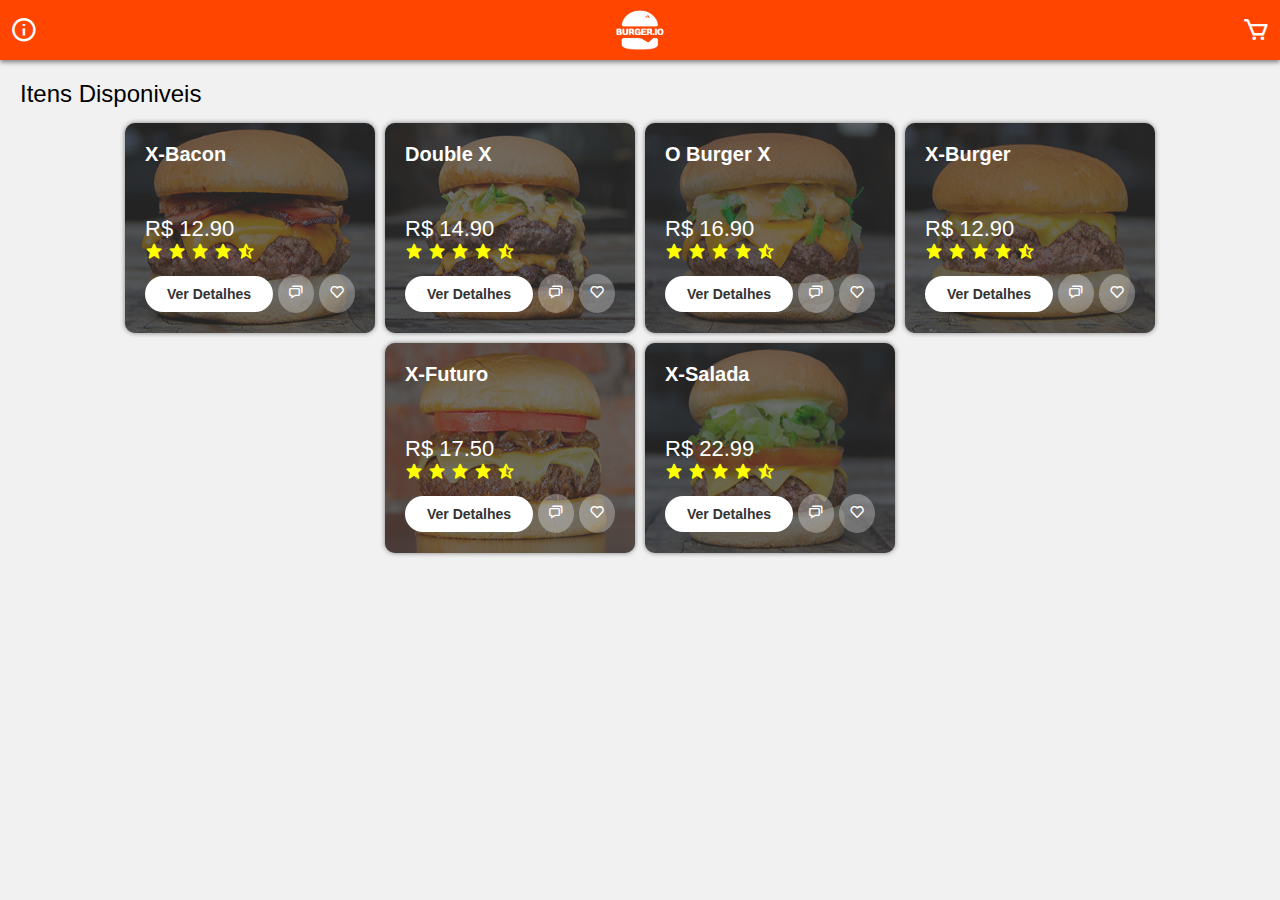
<file: index.html>
<!DOCTYPE html>
<html lang="pt-br">
<head>
    <meta charset="UTF-8">
    <meta name="viewport" content="width=device-width, initial-scale=1.0">
    <title>Burger.IO</title>

    <!-- PWA Configs -->
    <link rel="manifest" href="manifest.json" />

    <link rel="apple-touch-icon" href="assets/burgerio_logo.png" />
    <meta name="apple-mobile-web-app-status-bar" content="#ff4500" />
    <meta name="theme-color" content="#ff4500" />
    <!-- END PWA Configs -->

    <link href='https://unpkg.com/boxicons@2.1.4/css/boxicons.min.css' rel='stylesheet'> <!--ARQUIVO CSS PARA UTILIZAÇÃO DE ICONES-->
    <link rel="stylesheet" href="styles.css"> <!--ARQUIVO CSS COM NOSSOS ESTILOS-->
</head>
<body>

    <header class="app_bar">
        <i class='bx bx-info-circle'></i>
        <div class="app_logo">
            <img src="assets/burgerio_logo.png" alt="Burger.IO Logo Marca">
        </div>
        <i class='bx bx-cart'></i>
    </header><!--app_bar-->

    <main class="home-main">

        <h1>Itens Disponiveis</h1>

        <section class="itens-list">
            <!-- O conteudo daqui vem do JS -->
        </section>

    </main>
    
    <script src="app.js"></script>
</body>
</html>
</file>
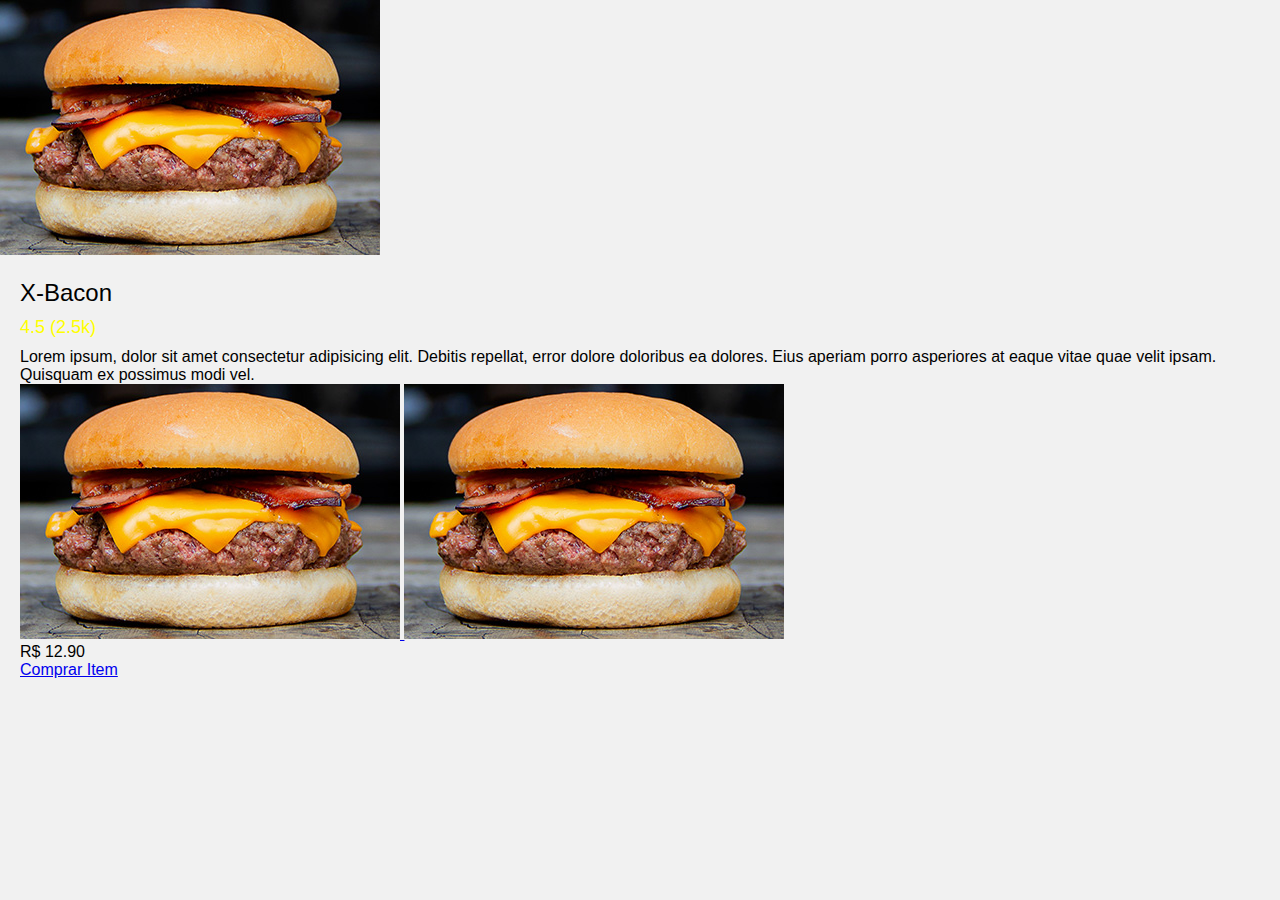
<file: item_details.html>
<!DOCTYPE html>
<html lang="pt-br">
<head>
    <meta charset="UTF-8">
    <meta name="viewport" content="width=device-width, initial-scale=1.0">
    <title>Burger.IO</title>
    <link href='https://unpkg.com/boxicons@2.1.4/css/boxicons.min.css' rel='stylesheet'> <!--ARQUIVO CSS PARA UTILIZAÇÃO DE ICONES-->
    <link rel="stylesheet" href="styles.css"> <!--ARQUIVO CSS COM NOSSOS ESTILOS-->
</head>
<body>

    <header class="header-details">

        <img src="assets/x-bacon.jpg" alt="X-Bacon">

        <div class="option-details">

            <a href="index.html">
                <div class="icon-option">
                    <i class='bx bx-chevron-left'></i>
                </div>
            </a>
             
            <div class="right-option">

                <div class="icon-option">
                    <i class='bx bx-search-alt-2'></i>
                </div>
    
                <div class="icon-option">
                    <i class='bx bx-heart'></i>
                </div>

            </div>

        </div>

    </header><!--header-details-->

    <main class="main-details">

        <h1>X-Bacon</h1>

        <section class="info-details">

            <div class="iten-raiting">
                <i class='bx bxs-star'></i>
                <i class='bx bxs-star'></i>
                <i class='bx bxs-star'></i>
                <i class='bx bxs-star'></i>
                <i class='bx bxs-star-half'></i>
                <p>4.5 (2.5k)</p>
            </div>


            <div class="description-details">
                Lorem ipsum, dolor sit amet consectetur adipisicing elit. Debitis repellat, error 
                dolore doloribus ea dolores. Eius aperiam porro asperiores at eaque vitae quae
                 velit ipsam. Quisquam ex possimus modi vel.
            </div>

            <div class="galery-details">

                <a class="galery-image" href="#">
                    <img src="assets/x-bacon.jpg" alt="X-Bacon">
                </a>

                <a class="galery-image" href="#">
                    <img src="assets/x-bacon.jpg" alt="X-Bacon">
                </a>

            </div>

            <div class="buy-iten">

                <p class="price-iten">R$ 12.90</p>

                <a href="#" class="option-detail">Comprar Item</a>

            </div>

        </section>

    </main>
    
</body>
</html>
</file>
<file: styles.css>
/* GERAL */
* {
    margin: 0;
    padding: 0;
    box-sizing: border-box;
    font-family: 'Franklin Gothic Medium', 'Arial Narrow', Arial, sans-serif;
}

body {
    background-color: #f1f1f1;
}

/* APP BAR */
.app_bar {
    width: 100%;
    height: 60px;
    background-color: orangered;
    padding: 10px;
    box-shadow: 0px 2px 5px rgba(0, 0, 0, 0.5);
    display: flex;
    align-items: center;
    justify-content: space-between;
    color: white;
    font-size: 28px;
}

.app_logo {
    height: 100%;
    flex: 2;
    text-align: center;
}

.app_logo img {
    height: 100%;
}

/* MAIN */
main {
    padding: 20px;
}

main h1 {
    font-size: 1.5em;
    font-weight: 400;
    margin-bottom: 10px;
}

/* ITENS LIST HOME */
.itens-list {
    display: flex;
    align-items: center;
    justify-content: center;
    flex-wrap: wrap;
}

.item-card {
    width: 250px;
    position: relative;
    overflow: hidden;
    background-color: #333;
    color: white;
    border-radius: 10px;
    box-shadow: 0px 0px 5px rgba(0, 0, 0, 0.5);
    margin: 5px;
}

.item-card .item-image {
    position: absolute;
    width: 100%;
    height: 100%;
    opacity: 0.3;
}

.item-card .card-content {
    position: relative;
    padding: 20px;
}

.item-card .card-content h2 {
    font-size: 20px;
    margin-bottom: 50px;
}

.item-card .card-content .iten-price {
    font-size: 22px;
}

.iten-raiting {
    color: yellow;
    margin-bottom: 10px;
    font-size: 18px;
}

.item-card .iten-option {
    display: flex;
    align-items: center;
    justify-content: space-between;
}

.item-card .iten-option .option-detail{
    flex: 2;
    text-decoration: none;
    color: #333;
    background-color: white;
    text-align: center;
    padding: 10px;
    border-radius: 20px;
    font-size: 14px;
    font-weight: bold;
}

.item-card .iten-option .icon-option {
    background-color: rgba(255, 255, 255, 0.3);
    padding: 10px;
    border-radius: 100%;
    margin-left: 5px;
}
</file>
